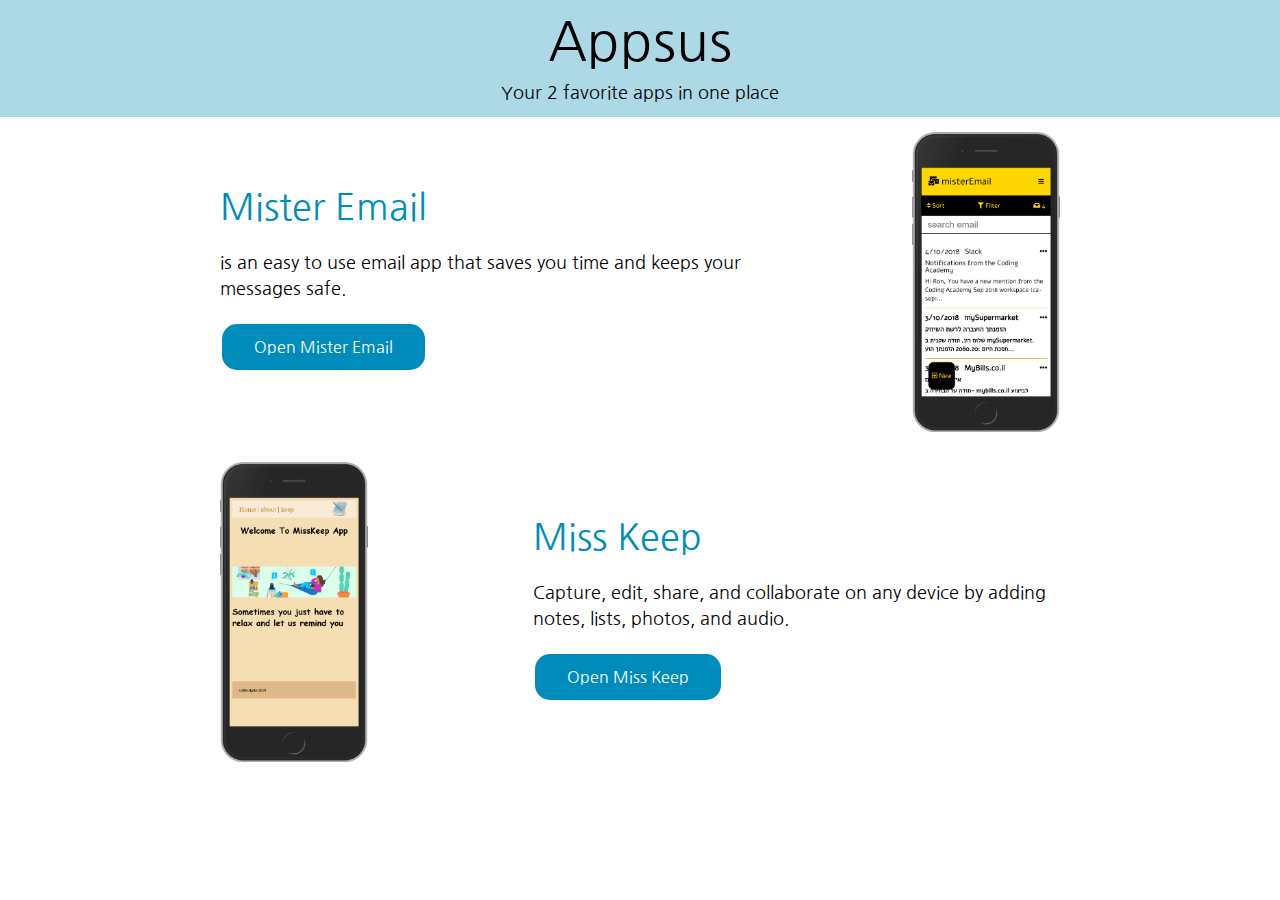
<file: index.html>
<!DOCTYPE html>
<html lang="en">

<head>
    <meta charset="UTF-8">
    <meta name="viewport" content="width=device-width, initial-scale=1.0">
    <meta http-equiv="X-UA-Compatible" content="ie=edge">
    <title>Appsus - Your 2 favorite apps in one place</title>
    <link rel="stylesheet" href="css/main.css">
</head>

<body>
    <div class="container">
        <header>
            <h1><i class="fas fa-horse"></i> Appsus</h1>
            <p>Your 2 favorite apps in one place</p>
        </header>

        <!-- START SECTION -->
        <section class="mister-email">
            <div class="prod-container">
                <div class="text">
                    <h3>Mister Email</h3>
                    <p>is an easy to use email app that saves you time and keeps your
                        messages safe.</p><br>
                    <a href="./misterEmail/misterEmail.html" class="button">Open Mister Email</a>
                </div>
                <img class="hide-on-mobile" src="img/mister-email.png" alt="Mister Email">
            </div>
        </section>
        <!-- END SECTION -->

        <!-- START SECTION -->
        <section class="miss-keep">
            <div class="prod-container">
                <img class="hide-on-mobile" src="img/miss-keep.png" alt="Miss Keep">
                <div class="text">
                    <h3>Miss Keep</h3>
                    <p>Capture, edit, share, and collaborate on any device by adding notes, lists, photos, and audio.</p><br>
                    <a href="./MissKeep App/index.html" class="button">Open Miss Keep</a>
                </div>
            </div>
        </section>
        <!-- END SECTION -->

        <footer></footer>
    </div>
    <link href="https://fonts.googleapis.com/css?family=Nanum+Gothic" rel="stylesheet">
    <link rel="stylesheet" href="https://use.fontawesome.com/releases/v5.5.0/css/all.css" integrity="sha384-B4dIYHKNBt8Bc12p+WXckhzcICo0wtJAoU8YZTY5qE0Id1GSseTk6S+L3BlXeVIU"
        crossorigin="anonymous">
</body>

</html>
</file>
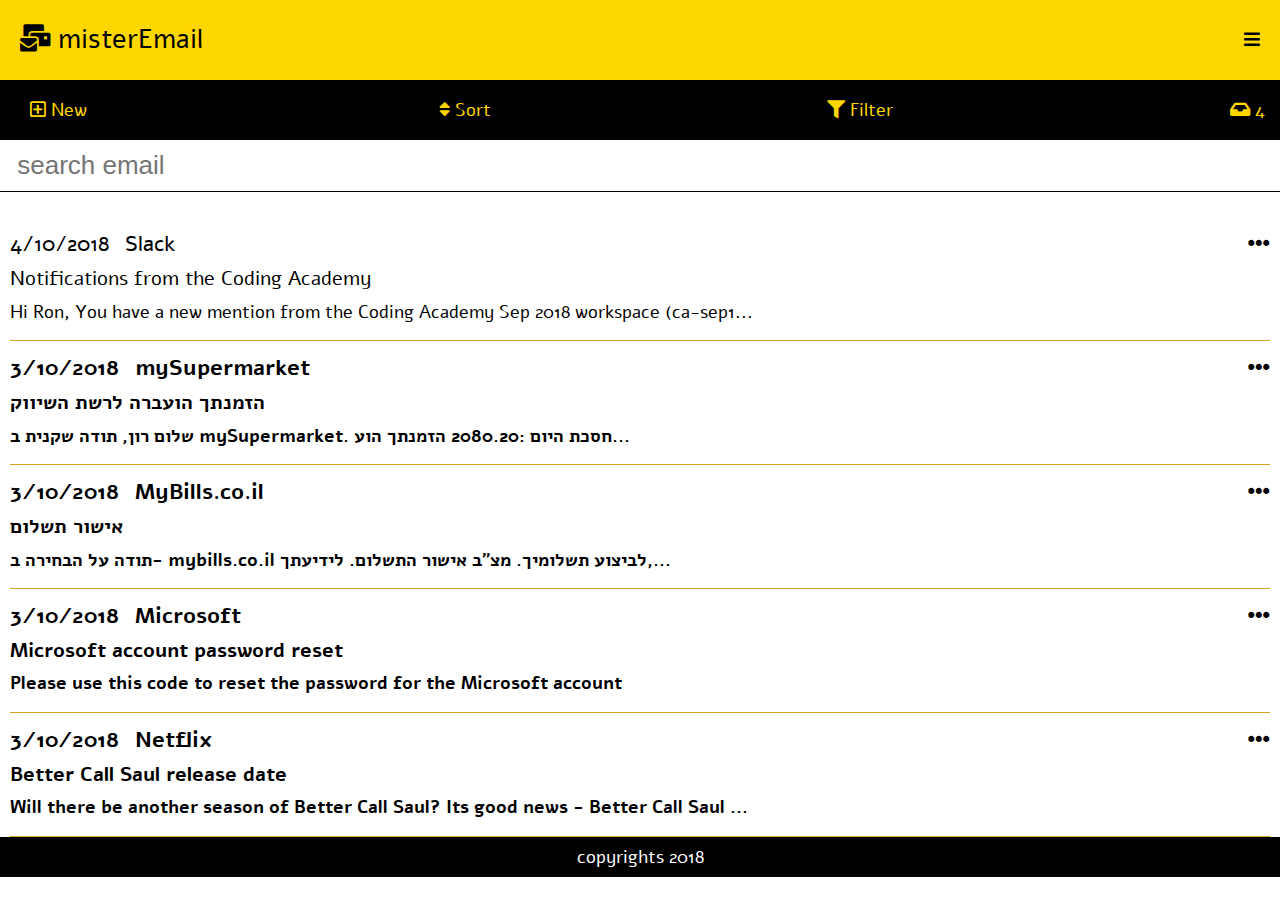
<file: misterEmail/misterEmail.html>
<!DOCTYPE html>
<html lang="en">

<head>
    <meta charset="UTF-8">
    <meta name="viewport" content="width=device-width, initial-scale=1.0">
    <meta http-equiv="X-UA-Compatible" content="ie=edge">
    <title>MisterEmail</title>
    <link rel="stylesheet" href="css/main.css">
</head>

<body>
    <div id="app">
        <email-app></email-app>
    </div>
    
    <script src="./js/lib/vue.js"></script>
    <script src="./js/lib/vue-router.js"></script>
    <script type="module" src="./js/main.js"></script>
</body>

</html>
</file>
<file: css/main.css>
/* RESET */
@import url('reset.css');

/* MOBILE FIRST */

* {
    box-sizing: border-box;
}

.hide-on-mobile{
    display:none;
}

body{
    font-size:18px;
    font-family: 'Nanum Gothic', sans-serif;
}

header {
    background-color:lightblue;
    text-align: center;
}

header h1 {font-size: 3em;padding:15px;}
header p {padding-bottom:15px;}

.bold{font-weight: bold;}

.prod-container{
    margin: 0 auto;
    padding: 15px;
}

.prod-container .text h3{
    color: #008CBA; ;
    font-size:2em;
    padding-bottom: 25px;
}

.prod-container .text p{
line-height: 26px;    
}


.prod-container .text .button{
background-color: #008CBA; 
border-radius: 15px;
border: none;
color: white;
padding: 15px 32px;
text-align: center;
text-decoration: none;
display: inline-block;
font-size: 16px;
margin: 4px 2px;
cursor: pointer;  
width:100%;
}    
.prod-container img{
    max-height: 300px;
}

/* TABLET */
/* // Medium devices (tablets, 768px and up) */
@media (min-width: 768px) { 
    .hide-on-mobile{
        display:inherit;
    }
    
    section.mister-email{
    background-color:white;
    transition: 0.3s all;
    }

    section.mister-email:hover{
        background-color: rgba(188, 214, 223, 0.753);
        padding: 55px;
    }

    section.miss-keep{
    background-color:white;
    transition: 0.3s all;
    }

    section.miss-keep:hover{
        background-color: rgba(188, 223, 220, 0.753);
        padding: 55px;
    }

    .prod-container{
        max-width: 1200px;
        display:flex;
        justify-content: space-evenly;
        clear: both;
        align-items: center;
    }

    .prod-container .text{
        width: 45%;
        
    }

.prod-container .text .button{
width:initial;
}


}
</file>
<file: misterEmail/css/main.css>
@import url('reset.css');
@import url('fonts.css');
@import url('helpers.css');

* {
    box-sizing: border-box;
}

a,a:active,a:visited{color:inherit;text-decoration: none}

body{
    font-family: 'Alef', sans-serif;
    font-size:18px;   
}

input {
    width:100%;
    font-size:26px;
    border:none;
    border-bottom: 1px solid black;
    padding: 10px;
    margin-bottom: 10px;
}

textarea{
    margin: 20px 0;
    width:100%;
    overflow: auto;
    min-height: 200px;
    font-size:26px;

} 

h1{
    font-size: 1.5em;
    /* margin-bottom:15px; */
}

/* MOBILE FIRST */
.main-container{
/* display: grid; */
/* height: 100vh; */
}

header{
    background-color: gold;
    color: black;
    height: 80px;
    line-height: 80px;
}

header > * {
    padding: 0 20px;
}

/* header h1 {
    font-size:1.5em;
} */

.controller {
padding-bottom: 15px;
}

.controller ul {
    height: 60px;
    line-height: 60px;
    padding: 0 15px;
    background-color: black;
    color: gold;
}

.controller input.search-mail {
    /* width: 100%; */
    /* font-size:26px;
    border:none;
    border-bottom: 1px solid black; */
    /* display: block; */
}
.controller .compose {
    background-color: black;
    border-radius: 15px;
    padding: 10px;
    position: fixed;
    bottom: 20px;
    left: 20px;
    z-index:100;
}

.controller .sub-controller{
    padding:10px;
    background-color: gold;
}

.controller .sub-controller span{
    cursor: pointer;
}

.emails {
    padding: 0 10px;
}

.emails .email {
    line-height: 1.4em;
    padding:15px 0;
    border-bottom: 1px solid goldenrod;
}

.email.unread {
    font-weight: bold;
}

.emails .email .head {
    font-size:1.2em;
    line-height:1.2em;
    margin-bottom: 10px;
}

.emails .email .time{
padding-right: 10px;
}

.emails .email .subject{
    padding-bottom: 10px;
    font-size:1.1em;
    line-height: 1.1em;
}

.emails .email .mail-control{
    padding-top: 15px;
    font-weight: normal;
}

.email-editor .header{
background-color:black;
color:gold;
padding:15px;
line-height: 15px;
}

.email-editor .buttons{
    padding:15px;
    background-color: gold;
    color: black;
}

.email-editor .buttons button{
    background: inherit;
    font-size: inherit;
    border: none;
    cursor: pointer;
}

.email-details{
    padding: 0 10px;
}

.email-details .time{
    font-size:0.9em;
}
.email-details > *{
    font-size:1.2em;
    padding: 15px 0;
    line-height: 1.2em;
}

footer {
    height: 40px;
    line-height: 40px;
    background-color: black;
    color:white;
    text-align: center;
}






/* TABLET */
/* // Medium devices (tablets, 768px and up) */
@media (min-width: 768px) {  }


/* DESKTOP */

/* // Large devices (desktops, 992px and up) */
@media (min-width: 992px) { 

    .controller .compose {
        border-radius: none;
        padding: inherit;
        position: inherit;
    }

}
</file>
